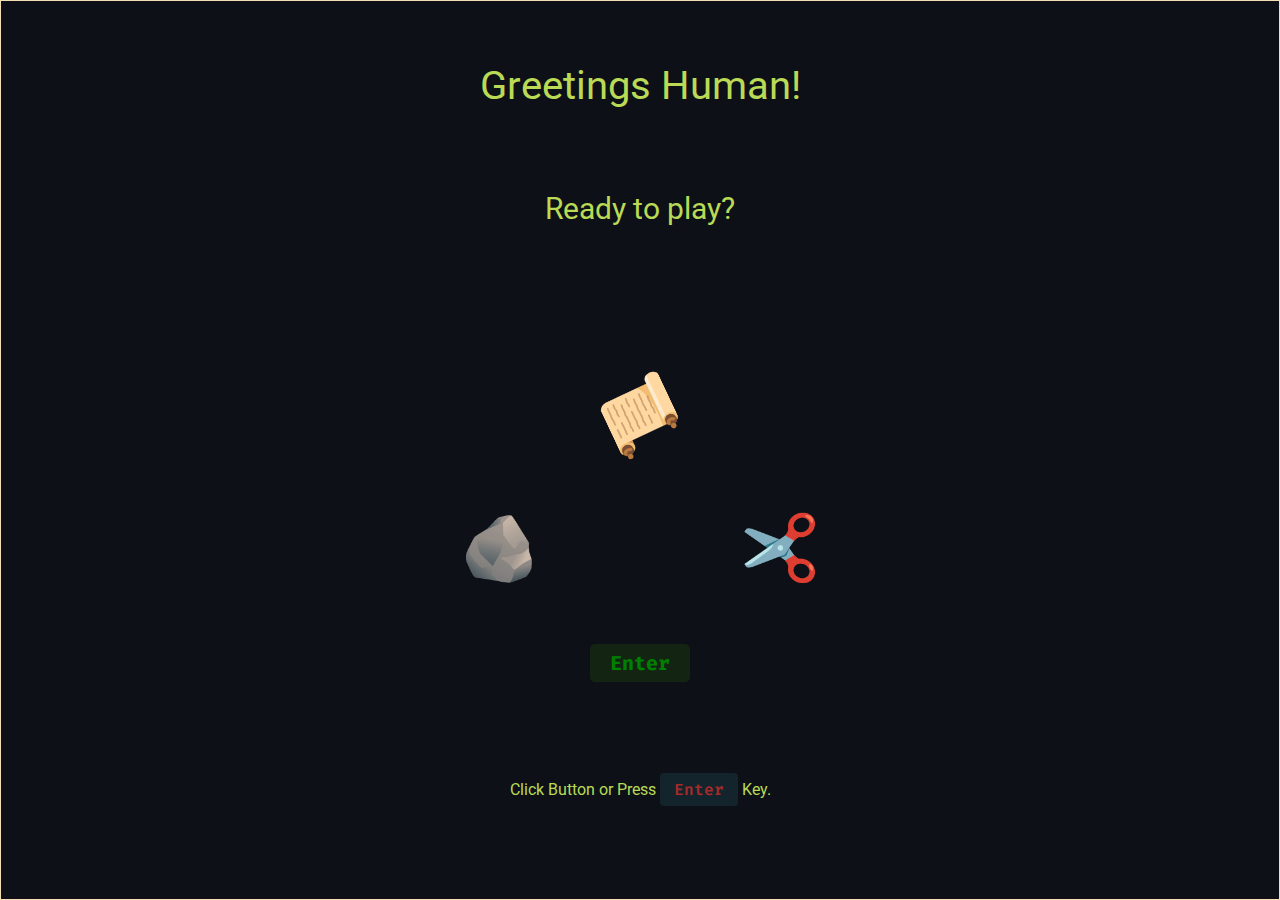
<file: index.html>
<!DOCTYPE html>
<html lang="en">
<head>
  <meta charset="UTF-8">
  <meta name="viewport" content="width=device-width, initial-scale=1.0">
  <title>Game | Rock-Paper-Scissors</title>
  <link rel="stylesheet" href="style.css">
  <link rel="icon" href="https://fav.farm/%F0%9F%91%BE" /> 
  <script src="script.js" defer></script>
</head>
<body>
  
  <div id="intro-container" class="show" style="transform: scale(1);">
    <div id="greeting">
      <h1>Greetings Human!</h1>
    </div>

    <div id="question">
      <h2>Ready to play?</h2>
    </div>

    <div id="rps">
      <div id="pieces">
        <div class="rock">&#129704;</div> 
        <div class="paper">📜</div> 
        <div class="scissors">✂️</div>
      </div>
    </div>

    <div id="start">
        <button id="button" data-option="Keys">Enter</button>
        <p>Click Button or Press <kbd>Enter</kbd> Key.</p>
    </div>
    

  </div>
  
  <div id="game-container" style="display: none; transform: scale(0);">
    
    <div class="header">
      <h2></h2>
    </div>
    
    <div id="announcements">
      <div id="board">
        <div class="player1"></div>
        <div class="result"><h1>Good Luck!</h1></div>
        <div class="player2"></div>
      </div>
    </div>  
    
    <div class="spacer">
      <h2></h2>
    </div>

    <div id="score-board">
      <div id="player1">
        <div id="p1" class="score neutral">0</div>
        <p class="contestants">Human</p>
      </div>
      
      <div id="middle-container">      

        <div id="history" class="show">
          <div class="log">
            <h2 class="log-heading">Plays</h2>
            <ol id="plays">
            </ol>
          </div>
        </div>
      </div>

      <div id="player2">
        <div id="p2" class="score neutral">0</div>
        <p class="contestants">Computer</p>
      </div>
    </div>

    <div id="controls">
      <div id="rock-container">
        <div id="rock" data-option="rock" class="choice">&#129704;</div> 
        <div id="rock-key" data-key="KeyR" class="key"><kbd>R</kbd></div>
      </div>
      <div id="paper-container">
        <div id="paper" data-option="paper" class="choice">📜</div>
        <div id="paper-key" data-key="KeyP" class="key"><kbd>P</kbd></div>
      </div>
      <div id="scissors-container">
        <div id="scissors" data-option="scissors"class="choice">✂️</div>
        <div id="scissors-key" data-key="KeyS" class="key"><kbd>S</kbd></div>
      </div>
    </div>
    <p>Click Icon or Press Key to choose.</p>
  </div>

  <div id="over-container"  style="display: none; transform: scale(0);">
    <div class="header">
      <h2>&nbsp;</h2>
    </div>

    <div id="annoucements-over">
      <div id="board-over">
        <div class="player1"></div>
        <div class="result"></div>
        <div class="player2"></div>
      </div>
    </div>

    <div id="score-board-over">
      
      <div id="player1-over">
        <div id="p1-over" class="score">0</div>
        <p class="contestants">Human</p>
      </div>
      <div id="history-over">
        
        <div id="game-over">
          <h2 class="over">Game Over</h2>
          <h3 id="outcome">You Lose!</h3>

          <div class="play-again">
            <div id="again" class="button">Play <u>A</u>gain?</div>
            <div id="quit" class="button"><u>Q</u>uit</div>
          </div>
        </div>  

      </div>
      <div id="player2-over">
        <div id="p2-over" class="score neutral">0</div>
        <p class="contestants">Computer</p>
      </div>
    
    </div>
  </div>




</body>
</html>
</file>
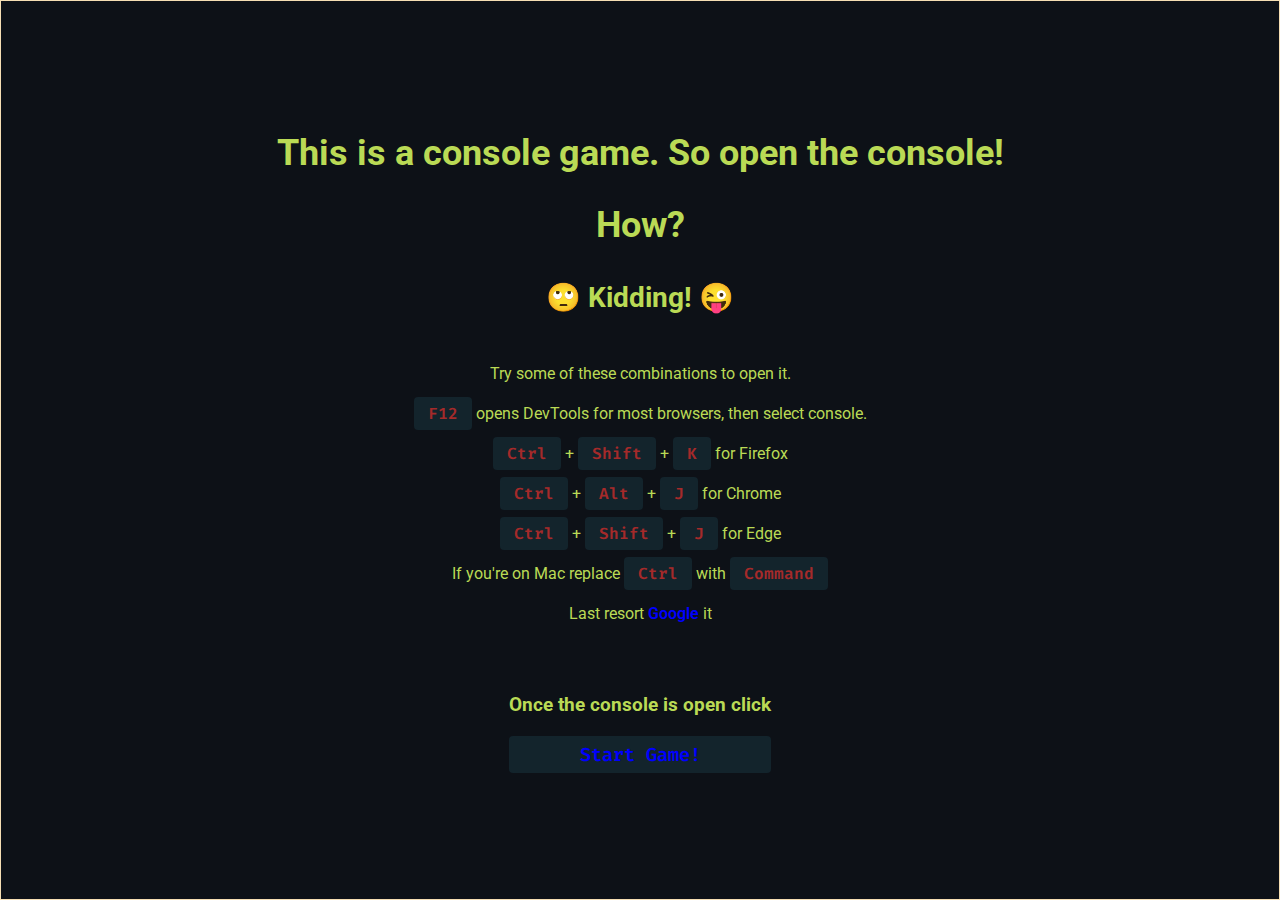
<file: console-game/index.html>
<!DOCTYPE html>
<html lang="en">
<head>
  <meta charset="UTF-8">
  <meta name="viewport" content="width=device-width, initial-scale=1.0">
  <title>Game | Rock-Paper-Scissors</title>
  <link rel="stylesheet" href="style.css">
  <script src="script.js" defer></script>
</head>
<body>
    <h1>This is a console game. So open the console! <br/>How?</h1>
    <h2>&#128580; Kidding! &#128540;</h2>
    
    <p>Try some of these combinations to open it.</p>
    <p><kbd>F12</kbd> opens DevTools for most browsers, then select console.</p>
    <p><kbd>Ctrl</kbd> + <kbd>Shift</kbd> + <kbd>K</kbd> for Firefox </p>
    <p><kbd>Ctrl</kbd> + <kbd>Alt</kbd> + <kbd>J</kbd> for Chrome </p>
    <p><kbd>Ctrl</kbd> + <kbd>Shift</kbd> + <kbd>J</kbd>  for Edge </p>
    <p>If you're on Mac replace <kbd>Ctrl</kbd> with <kbd>Command</kbd></p>
    <p>Last resort <a href="http://www.google.com/search?q=how+do+i+open+developer+tools+in+chrome+and+firefox" target="_blank">Google</a> it</p>
    <h3>Once the console is open click <a href="#" onclick="startGame()"><kbd class="start">Start Game!</kbd></a></h3>
</body>
</html>
</file>
<file: style.css>
@import url('https://fonts.googleapis.com/css2?family=Roboto:wght@100;300;400;700;900&display=swap');
@import url('https://fonts.googleapis.com/css2?family=Fira+Code:wght@400;600&display=swap');


:root{
  --base-color: #121010;  
  --main-color: rgba(186, 218, 85, 1);
  --secondary-color: rgba(226, 162, 79, 1);
  --primary-background: rgba(13, 17, 23, 1);
  --secondary-background: rgba(19, 23, 33, 1);
  --third-background: rgba(1, 17, 26, 1);
  --fouth-background:  rgba(19, 36, 44, 1);

  --won: rgba(0, 255, 0, 0.8);
  --lost: rgba(255, 0, 0, 0.8);
  --winner: rgba(11, 84, 11, 1);
  --loser: rgba(125, 21, 21, 1);
  --tie-neutral: rgba(30, 41, 59,1);
  --winning: rgba(127, 255, 65, 0.5);
  --losing: rgba(255, 30, 30, 0.5);
  --round-play: rgba(127, 255, 65, 0.5);  
  --play-border: rgb(161, 136, 81);

  --black: rgba(0,0,0,1);
  --green: rgba(0, 255, 0, 1);
  --blue: rgba(0,0,255,1);
  --brown: rgba(165, 42, 42, 1);
  --orange-red: rgba(255, 69, 0, 1);
  --burlywood: rgba(222, 184, 135, 1);
  --wheat: rgba(245, 222, 179, 1);
  --button-action: rgba(233, 222, 39, 1);

  --t1: rgba(18, 16, 16, 1);
  --t2: rgba(16, 14, 14, 0.75);
  --t3: rgba(255, 0, 0, 0.5);
  --t4: rgba(0, 255, 0, 0.3);
  --t5: rgba(0, 0, 255, 0.3);
  --t6: rgba(18, 16, 16, 0.9);
  --t7: rgba(13, 17, 23, 1);
  --t8: rgba(247, 146, 29, 1);
  --t9: rgba(11, 84, 11, 1);
  --t10: color-mix(in srgb, var(--t8), #000 25%);
  --t11: color-mix(in srgb, #34c9eb 20%, white 25%);

  --transparent-red:  rgb( 255 0 0 / 0.5);
  --transparent-blue: rgb(0 0 255 /0.5);
  --transparent-red-hex: #FF000088;
}

/* simple reset */
*,
*::before,
*::after {
  margin: 0;
  padding: 0;
  box-sizing: border-box;
  border: 0;
	font: inherit;
	vertical-align: baseline;
}

html {
  font-size: 16px;
  font-family: 'Roboto', system-ui, -apple-system, BlinkMacSystemFont, 'Segoe UI', Oxygen, Ubuntu, Cantarell, 'Open Sans', 'Helvetica Neue', sans-serif;
}

body {
  display: flex;
  flex-direction: column;
  align-items: stretch;
  text-align: center;
  border: 1px solid var(--wheat);
  min-height: 100dvh;
  color: var(--main-color);
  background: var(--primary-background);
}

kbd{
  font-family: 'Fira Code';
  background-color: var(--fouth-background);
  padding: 6px 14px;
  border-radius: 4px;
  color: var(--brown);
  font-weight: 600;
}

h1{
  font-size: 40px;
  margin-bottom: 20px;
  line-height: 1.5;
}

.h1{
  margin-bottom: 20px;
  line-height: 1.5;
}

h2{
  font-size: 30px;
}

.log-heading{
  margin-bottom: 15px;
}

h3{
  font-size: 26px;
}

.h3{
  margin: 60px 0 10px;
}

p {
  line-height: 2.5;
}

ol{
  list-style: none;
  display: flex;
  flex-direction: column;
  justify-content: center;
}
li{
  display: flex;
  align-items: center;
  justify-content: space-around;
  margin-bottom: 3px;
}

a:link, a:hover, a:visited, a:active{
  text-decoration: none;
  font-weight: 600;
  color: var(--blue);
}

a:hover{
  color: var(--orange-red);
}

button{
  padding: 6px 20px;
  background-color: #132413;
  border-radius: 5px;
  color: green;
  font-weight: 900;
  font-size: 20px;
  font-family: 'Fira Code';
  display: block;
  cursor: pointer;
}

#intro-container{
  display:flex;
  justify-content: space-evenly;
  align-items: stretch;
  flex-direction: column;
  transition: all 1s ease-in-out;
  height: calc(100dvh - 4px);
}

#greeting{
  display: flex;
  justify-content: center;
  align-items: center;
  flex: 1 0 50px;
  flex-direction: column;
}

#question{
  display: flex;
  justify-content: start;
  align-items: center;
  flex: 1 0 75px;
  flex-direction: column;
}

#rps{
  display: flex;
  justify-content: center ;
  align-items:stretch;
  flex-direction: row;
  flex-basis: 150px;
}

#pieces{
  display: flex;
  justify-content: space-between;
  align-items: center;
  flex-direction:row;
  flex-basis: 300px;
  font-family: "Segoe UI Symbol";
}

#start{
  display: flex;
  justify-content: space-evenly;
  align-items: center;
  flex-direction: column;
  flex: 1 0 200px;
}

.rock, .scissors{
  align-self: end;
}

.rock, .paper, .scissors{
  scale: 4;
  flex-basis:20px;
}

.rock{
  align-self: end;
}

.paper{
  transform: rotate(0.68turn);
  align-self: start;
}

#paper{
  transform: rotate(0.68turn);
}
.scissors{
  transform: rotate(0.25turn);
  align-self: end;
}

#scissors{
  transform: rotate(0.25turn);
}

#rock, #paper, #scissors{
  cursor: pointer;
  scale: 4;
  display: flex;
  flex-basis: 15px;
  font-family: "Segoe UI Symbol";
}

#rock-container, #paper-container, #scissors-container{
  display: flex;
  flex-direction: column;
  justify-content:space-evenly;
  align-items: center;
  flex-basis:150px;
}

#rock-key, #paper-key, #scissors-key{
  margin-top:50px;
}

.pressed{
  transition: all 50ms ease-in-out;
  transform: scale(1.1);
  border: 2px solid wheat;
  box-shadow: 0 0 1rem #ffc600;
}

#game-container{
  display:flex;
  justify-content: start;
  align-items: stretch;
  flex-direction: column;
  min-height: calc(100dvh - 2px);
  flex:auto;
  transition: all 1s ease-in-out;
  gap:10px;
}

.header{
  min-height: 100px;
}

#announcements{
  display: flex;
  flex-basis: 130px;
  flex-direction: row;
  align-items: stretch;
  justify-content: center;
}

.player1, .player2{
  flex-basis: 30px;
  transform: scale(3);
  font-family: "Segoe UI Symbol";
}

.result{
  flex-basis: 210px;
}

.player1, .player2, .result{
  line-height: 2;
  text-transform: capitalize;
}

.round-result{
  font-size: 26px;
  font-weight: 900;
}

.round-play{
  font-size: 18px;
  font-weight: 300;
  color: var(--round-play);
}

#board{
  display: flex;
  flex-direction: row;
  justify-content: center;
  align-items: center;
  flex: 0 2 640px;
  background-color: var(--secondary-background);
  border: 1px dotted var(--wheat);
  border-radius: 5px;
  color: var(--secondary-color);
  gap: 30px;
}

#score-board{
  display:flex;
  justify-content: center;
  align-items: start;
  color: var(--secondary-color);
  border-radius: 5px;
  min-height: 30vh;
  padding-bottom: 50px;
  margin-bottom: 10px;
  row-gap: 60px;
}

#player1{
  display: flex;
  flex-direction: column;
  justify-content: center;
  align-items: center;
  flex-basis: 150px;
  padding-top: 62px;
}

#middle-container{
  display: flex;
  flex-direction: column;
  flex-wrap: wrap;
  flex-basis: 580px;
  justify-content: center;
  align-items: stretch;
}

#history{
  flex-direction: column;
  flex-wrap: wrap;
  justify-content: center;
  align-items: stretch;
  background-color: var(--third-background);
  border: 1px dotted var(--burlywood);
  border-radius: 10px;
  transition: all 1s ease-in-out;
}

.show{
  display: flex;
}

.hide{
  display: none;
}

.won{
  color: var(--won);
}

.lost{
  color: var(--lost);
}

#player2{
  display: flex;
  flex-direction: column;
  justify-content: center;
  align-items: center;
  flex-basis: 150px;
  padding-top: 62px;
}

.contestants{
  font-size: 24px;
  font-weight: 900;
  width: 120px;
}

.score{
  background-color: var(--fouth-background);
  border: 1px solid var(--burlywood);
  border-radius: 6px;
  padding: 10px;
  width: 80px;
  font-size: 30px;
}

.log{
  padding: 5px 0;
}

.over{
  font-size: 36px;
  padding: 10px 20px;
}

.winner{
  background-color: var(--winner);
}

.loser{
  background-color: var(--loser);
}

.tie, .neutral{
  background-color: var(--tie-neutral);
}

.winner, .loser, .tie {
  font-family: "Segoe UI Symbol";
}

.winning{
  background-color: var(--winning);
}

.losing{
  background-color: var(--losing);
}

.winner, .loser, .tie{
  padding: 6px;
  margin: 0 4px 1px;
  border-radius: 50%;
  border: 1px var(--play-border);
  border-style:groove ;
}

#controls{
  display: flex;
  justify-content: center;
  align-items: center;
  padding-bottom: 40px;
  flex: auto;
}

#over-container{
  display: flex;
  flex-direction: column;
  justify-content: start;
  align-items: stretch;
  flex-basis: 200px;
  min-height: 98dvh;
  transform: scale(1);
  transition: all 1s ease-in-out;
}

#game-over{
  display: flex;
  flex-direction:column;
  flex-wrap: wrap;
  flex-basis: 48vh;
  min-width: 47vw;
  justify-content: center;
  align-items: center;
  background-color: rgba(1, 17, 26, 1);;
  border: 1px dotted burlywood;
  border-radius: 10px;
  transform: scale(2);
  transform-origin: center top;
  opacity: .75;
  transition: all 1.25s ease-in-out;
  margin-top: -225px;
}

#annoucements-over{
  display: flex;
  flex-basis: 130px;
  flex-direction: row;
  align-items: stretch;
  justify-content: center;
}

#board-over{
  background-color: #131721;
  border:1px dotted wheat;
  display: flex;
  flex-direction: row;
  border-radius: 5px;
  color: #e2a24f;
  justify-content: center;
  align-items: center;
  flex: 0 1 500px;
  padding: 20px;
  margin: 0 10px;
}

#score-board-over{
  display: flex;
  border-radius: 5px;
  color: #e2a24f;
  justify-content: center;
  align-items: start;
  margin-top: 8px;
}

#history-over{
  border: none;
  background-color: none;
  display: flex;
  border-radius: 10px;
  flex-direction: column;
  flex-wrap: wrap;
  align-self: stretch;
  width: 600px;
  flex-basis: content;
}

#player1-over {
  flex-basis:100px;
  display: flex;
  flex-direction: column;
  justify-content: center;
  align-items: center;
}

#player2-over{
  flex-basis: 100px;
  display: flex;
  flex-direction: column;
  justify-content: center;
  align-items: center;
}

.button{
  padding: 4px 16px;
  background-color: var(--fouth-background);
  border-radius: 5px;
  margin: 0 10px;
  color: var(--button-action);
  font-size: 10px;
  cursor: pointer;
}

.play-again{
  display: flex;
  flex-direction: row;
  margin-top: 30px;
}
</file>
<file: console-game/style.css>
@import url('https://fonts.googleapis.com/css2?family=Roboto:wght@100;400;700;900&display=swap');
@import url('https://fonts.googleapis.com/css2?family=Fira+Code:wght@400;600&display=swap');



* {
  margin: 0;
  padding: 0;
  box-sizing: border-box;
}

html {
  background-color: #0d1117;
  font-family: 'Roboto', Helvetica, Arial, sans-serif;
}

body {
  color:#BADA55;
  display: flex;
  flex-direction: column;
  justify-content: center;
  align-items: center;
  text-align: center;
  border: 1px solid wheat;
  min-height: 100dvh;
}

kbd{
  font-family: 'Fira Code';
  background-color:#13242C;
  padding: 6px 14px;
  border-radius: 4px;
  color: brown;
  font-weight: 600;
}

h1{
  font-size: 36px;
  margin-bottom: 20px;
  line-height: 2;
}

h2{
  font-size: 28px;
  margin-bottom: 40px;
}

h3{
  margin: 60px 0 10px;
}

p {
  line-height: 2.5;
}

a:link, a:hover, a:visited, a:active{
  text-decoration: none;
  font-weight: 600;
  color: blue;
}

a:hover{
  color:orangered;
}

.start{
  display:block;
  margin-top: 20px;
  color:blue;
}

.start:hover{
  border: 1px solid wheat;
  color: orangered;
}
</file>
